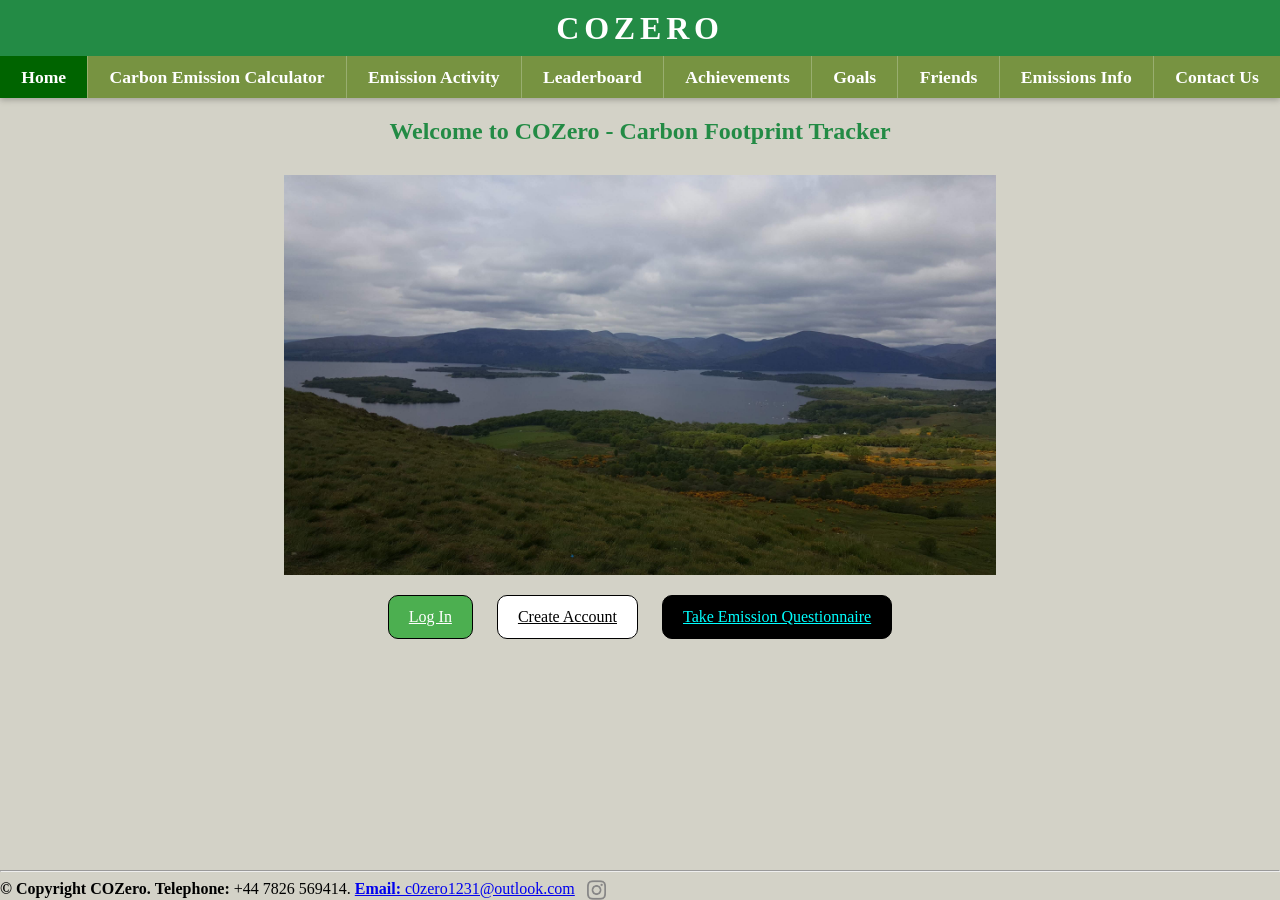
<file: index.html>
<!DOCTYPE html>
<html lang="en">
<head>
    <meta charset="UTF-8">
<<<<<<< HEAD
    <!-- Redirects immediately (0 seconds) to the specified URL -->
    <meta http-equiv="refresh" content="0; url=HTML/index.html">
    <title>Redirecting...</title>
</head>
<body>
    <p>If you are not redirected, <a href="HTML/index.html">click here</a>.</p>
=======
    <!-- Redirects immediatel to the specified URL -->
    <meta http-equiv="refresh" content="0; url=HTML/Home.html">
    <title>Redirecting...</title>
</head>
<body>
    <p>If you are not redirected, <a href="HTML/Home.html">click here</a>.</p>
>>>>>>> 61771e698f13a160017748c31b2e0b8d2c4e6c50
</body>
</html>
</file>
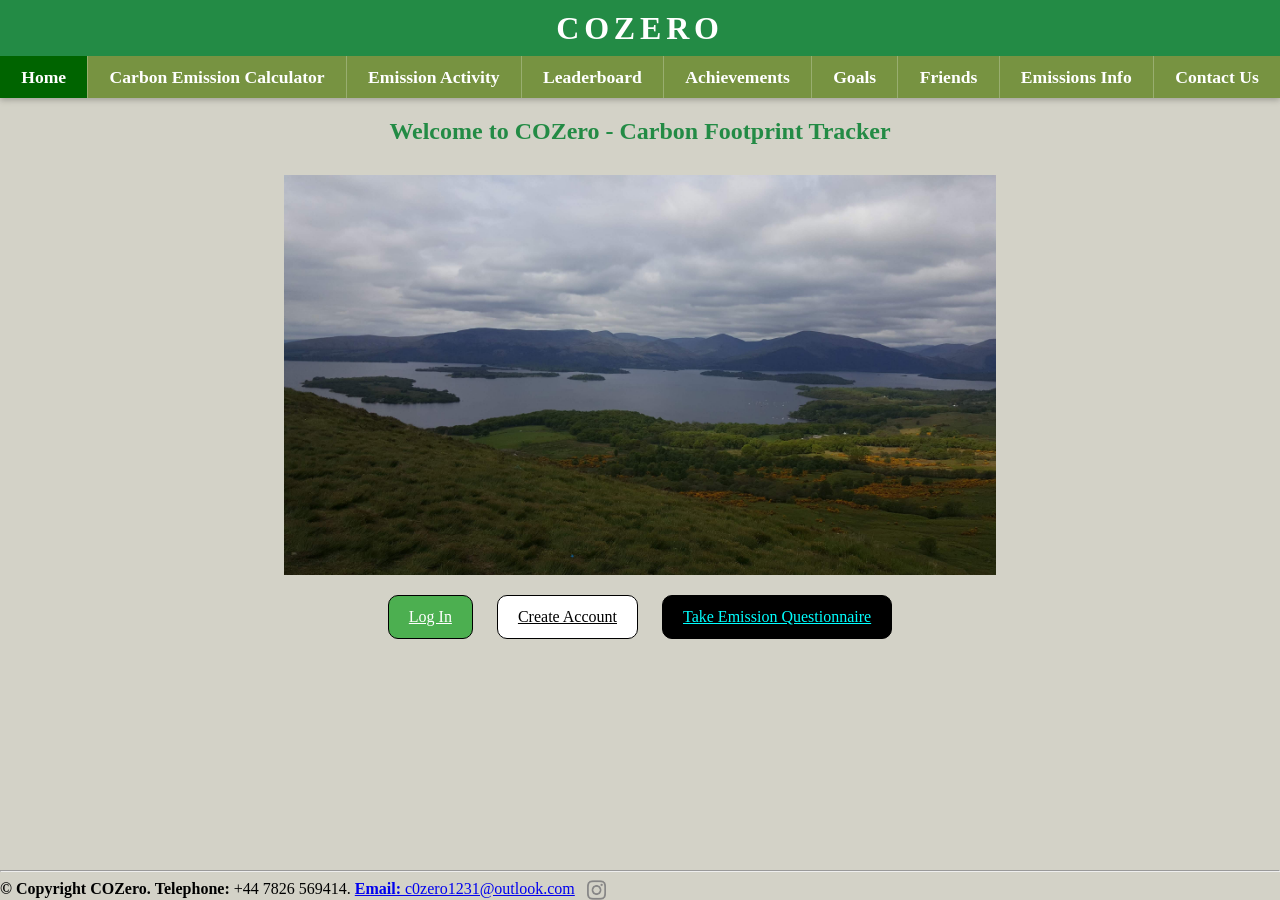
<file: HTML/index.html>
<!DOCTYPE html>
<html lang="en">
    <head>
        <meta charset="utf-8">
        <meta name="viewport" content="width=device-width, initial-scale=1">
        <title>COZero Home</title>
        <!-- Linking in stylesheets -->
        <link rel="stylesheet" href="/CSS/universalStyles.css">
        <!-- JS file which won't load after rest of page has that customises the navbar -->
        <script defer src="/JS_Files/navbar.js"></script>
    </head>
    <body>
       <!-- <header>
            !-- only displayed on phone screens  --
            !-- allows user to toggle navbar  --
            <div class="nav_collapse">
                <img src="/Images/burger-bar.png" alt="burger-bar" class="collapse_img">
            </div>
            !-- navbar which allows users to navigate pages --
            <nav class="navflex">
                <ul>
                    <li class="active"><a href="index.html">Home</a></li>
                    <li><a href="Carbon_Emission_Calculator.html">Carbon Emission Calculator</a></li>
                    <li><a href="Emission_Activity.html">Emission Activity</a></li>
                    <li><a href="Leaderboard.html">Leaderboard</a></li>
                    <li><a href="Achievements.html">Achievements</a></li>
                    <li><a href="Goals.html">Goals</a></li>
                    <li><a href="Friends.html">Friends</a></li>
                    <li><a href="Emissions_Info.html">Emissions Info</a></li>
                    <li><a href="Contact_Us.html">Contact Us</a></li>
                </ul>
            </nav>
            <section class="header_container">
                <h1> COZero </h1>
            </section>
        </header> -->

        <header>

            <div class="top_bar">
                <button class="nav_collapse" aria-label="Open menu" aria-expanded="false" aria-controls="main_nav">
                    <span></span>
                    <span></span>
                    <span></span>
                </button>
                <a href="Home.html" class="brand">COZERO</a>
            </div>
            <!--Navbar-->
            <nav class="navflex" id="main_nav">

                <ul>
                    <li class="active"><a href="Home.html">Home</a></li>
                    <li><a href="Carbon_Emission_Calculator.html">Carbon Emission Calculator</a></li>
                    <li><a href="Emission_Activity.html">Emission Activity</a></li>
                    <li><a href="Leaderboard.html">Leaderboard</a></li>
                    <li><a href="Achievements.html">Achievements</a></li>
                    <li><a href="Goals.html">Goals</a></li>
                    <li><a href="Friends.html">Friends</a></li>
                    <li><a href="Emissions_Info.html">Emissions Info</a></li>
                    <li><a href="Contact_Us.html">Contact Us</a></li>
                </ul>

            </nav>
            
            <section class="header_container">
                <h1>Welcome to COZero - Carbon Footprint Tracker</h1>
                <img src="/Images/BelLomond.jpg" alt="Lomond" class="naturepic">
            </section>
        </header>

        <main>
            <section class="info_container">
                <div id="links">
                    <a href="Login.html" class="logButton">Log In</a> 
                    <a href="Register.html" class="registerButton">Create Account</a>
                    <a href="Carbon_Emission_Calculator.html" class="emissionButton">Take Emission Questionnaire</a>
                </div>
            </section>
        </main>
        <footer>
            <hr>
            <span id="copyright">© Copyright COZero.</span> <b>Telephone:</b> +44 7826 569414.
            <a href="mailto:c0zero1231@outlook.com"><b>Email: </b>c0zero1231@outlook.com</a>
            <a href="https://www.instagram.com/c0zero1" target="_blank">
                <img src="/Images/instagram_icon.png" alt="Instagram" class="instaiconimg">
            </a>
        </footer>
    </body>
</html>
</file>
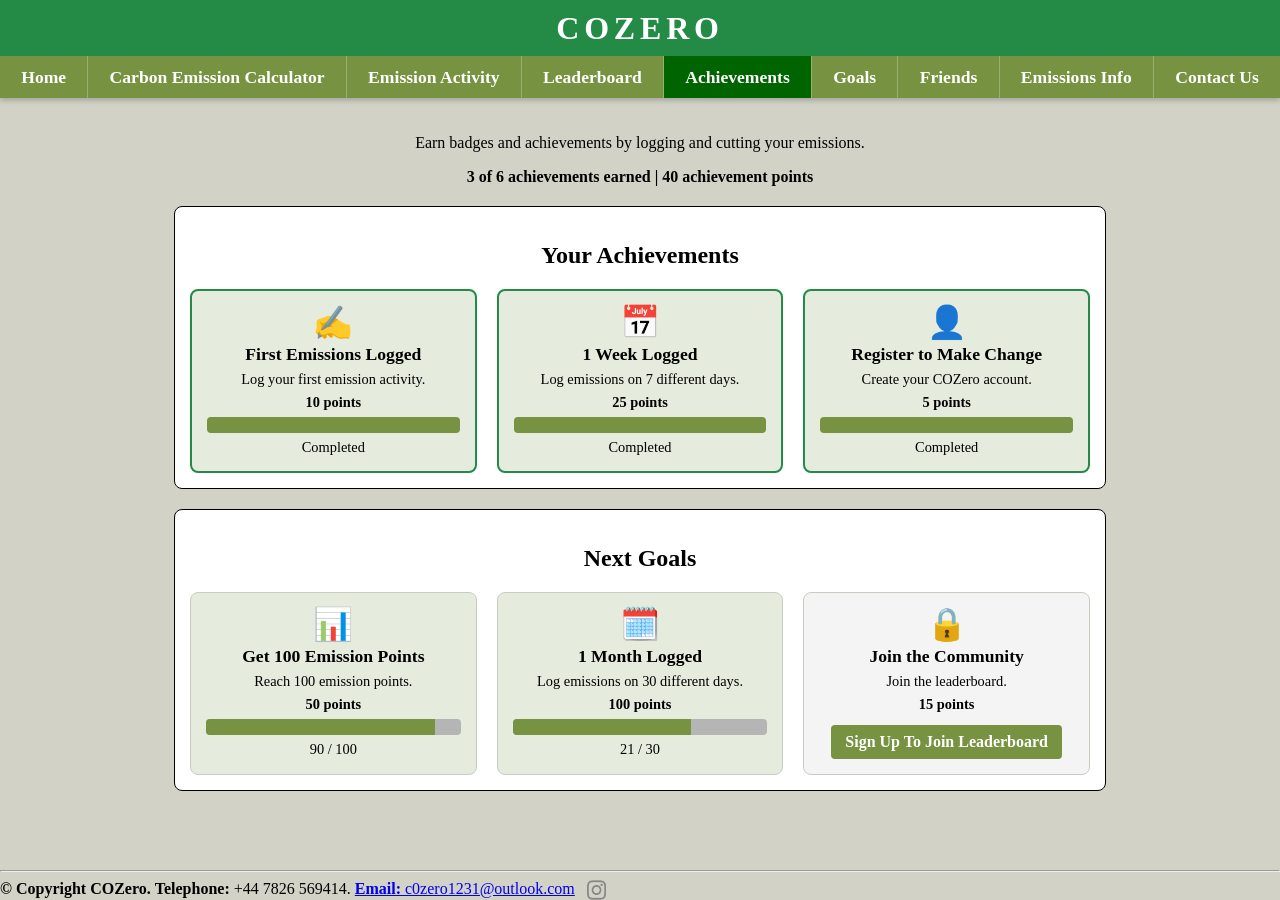
<file: HTML/Achievements.html>
<!DOCTYPE html>
<html lang="en">
    <head>
        <meta charset="utf-8">
        <meta name="viewport" content="width=device-width, initial-scale=1">
        <title>Achievements</title>
        <!-- Linking in stylesheets -->
        <link rel="stylesheet" href="/CSS/universalStyles.css">
        <link rel="stylesheet" href="/CSS/achievements.css">
        <!-- JS file which won't load after rest of page has that customises the navbar -->
        <script defer src="/JS_Files/navbar.js"></script>
        <script defer src="/JS_Files/achievements.js"></script>
    </head>
    <body>
        <header>

            <div class="top_bar">
                <button class="nav_collapse" aria-label="Open menu" aria-expanded="false" aria-controls="main_nav">
                    <span></span>
                    <span></span>
                    <span></span>
                </button>
                <a href="Home.html" class="brand">COZERO</a>
            </div>
            <!--Navbar-->
            <nav class="navflex" id="main_nav">

                <ul>
                    <li><a href="Home.html">Home</a></li>
                    <li><a href="Carbon_Emission_Calculator.html">Carbon Emission Calculator</a></li>
                    <li><a href="Emission_Activity.html">Emission Activity</a></li>
                    <li><a href="Leaderboard.html">Leaderboard</a></li>
                    <li class="active"><a href="Achievements.html">Achievements</a></li>
                    <li><a href="Goals.html">Goals</a></li>
                    <li><a href="Friends.html">Friends</a></li>
                    <li><a href="Emissions_Info.html">Emissions Info</a></li>
                    <li><a href="Contact_Us.html">Contact Us</a></li>
                </ul>

            </nav>
            
            <section class="header_container">
                <h1></h1>
            </section>

        </header>
        <main>
            <div id="achievementsInfo">
                <p>Earn badges and achievements by logging and cutting your emissions.</p>
                <p id="pointsSummary"></p>
            </div>

            <section class="achievement_section" aria-labelledby="earnedHeading">
                <h2 id="earnedHeading">Your Achievements</h2>
                <ul id="earnedList" class="achievement_grid"></ul>
            </section>

            <section class="achievement_section" aria-labelledby="nextHeading">
                <h2 id="nextHeading">Next Goals</h2>
                <ul id="nextList" class="achievement_grid"></ul>
            </section>
        </main>
        <footer>
            <hr>
            <span id="copyright">© Copyright COZero.</span> <b>Telephone:</b> +44 7826 569414.
            <a href="mailto:c0zero1231@outlook.com"><b>Email: </b>c0zero1231@outlook.com</a>
            <a href="https://www.instagram.com/c0zero1" target="_blank">
                <img src="/Images/instagram_icon.png" alt="Instagram" class="instaiconimg">
            </a>
        </footer>
    </body>
</html>
</file>
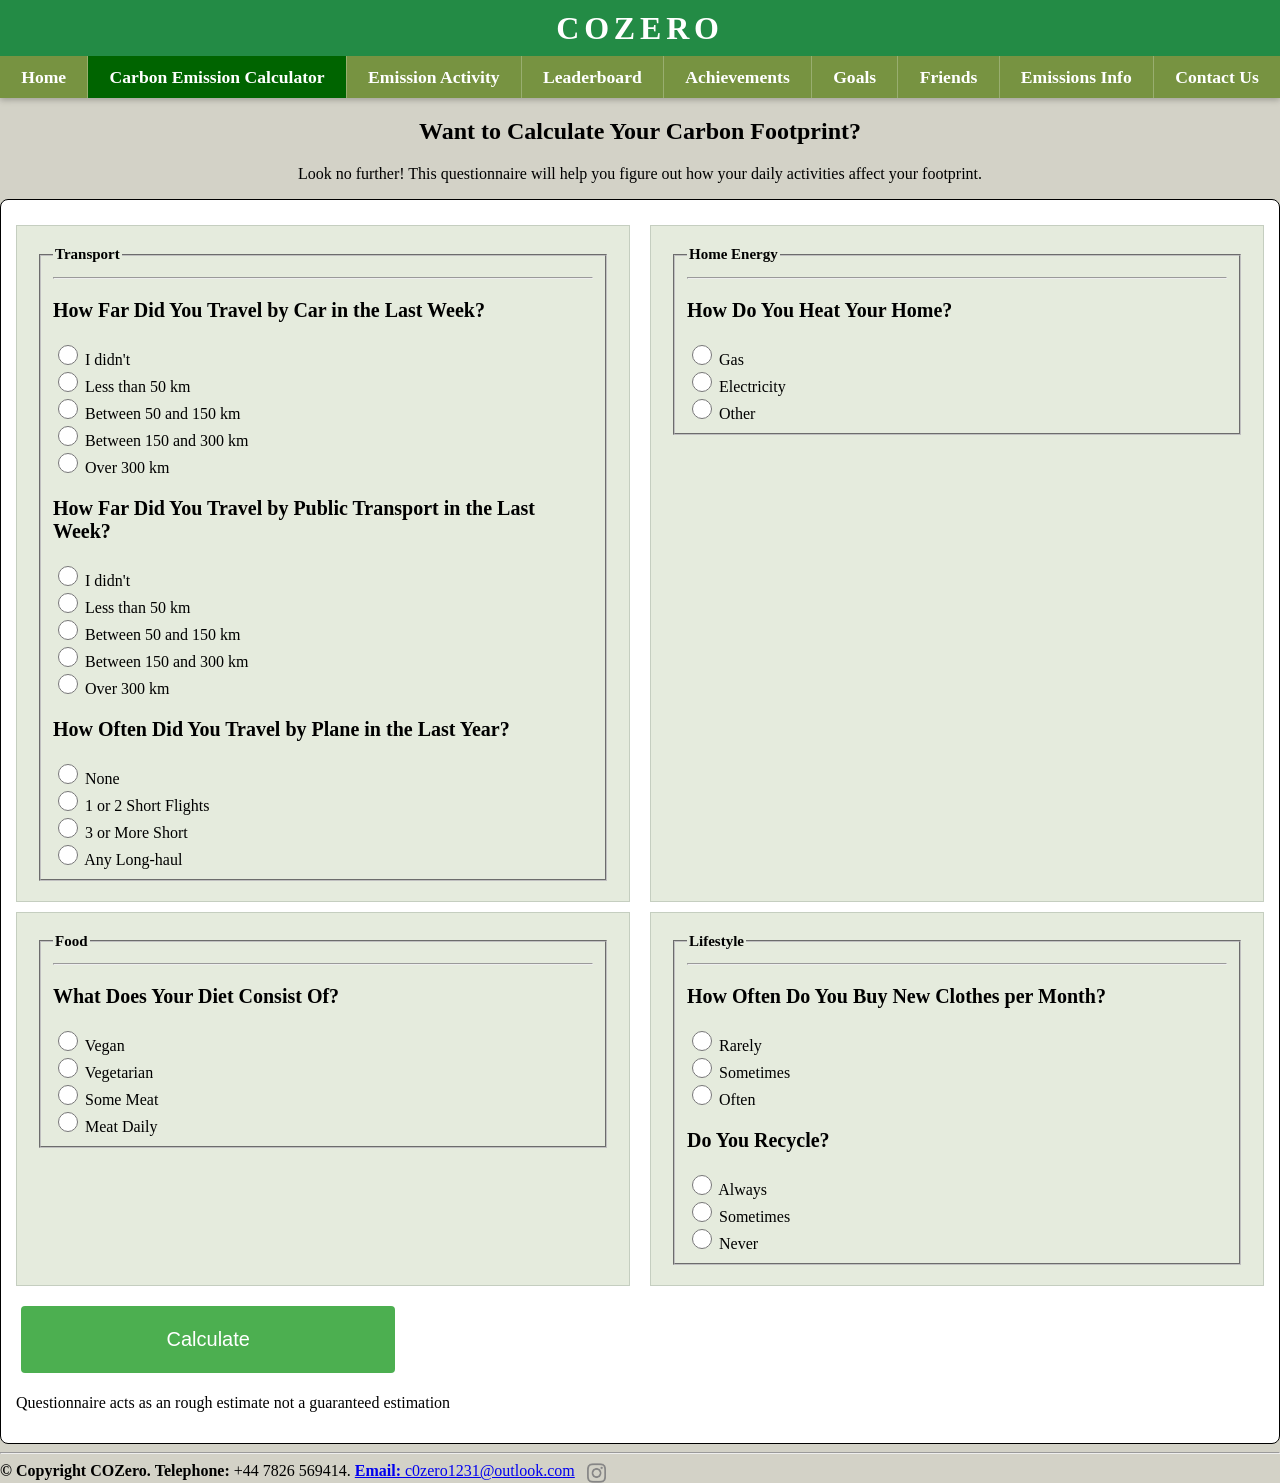
<file: HTML/Carbon_Emission_Calculator.html>
<!DOCTYPE html>
<html lang="en">
    <head>
        <meta charset="utf-8">
        <meta name="viewport" content="width=device-width, initial-scale=1">
        <title>Carbon Emission Calculator</title>
        <!-- Linking in stylesheets -->
        <link rel="stylesheet" href="/CSS/universalStyles.css">
        <link rel="stylesheet" href="/CSS/forms.css">
        <!-- JS file which won't load after rest of page has that customises the navbar -->
        <script defer src="/JS_Files/navbar.js"></script>
        <script defer src="/JS_Files/emission_calc.js"></script>
    </head>
    <body>
        <header>

            <div class="top_bar">
                <button class="nav_collapse" aria-label="Open menu" aria-expanded="false" aria-controls="main_nav">
                    <span></span>
                    <span></span>
                    <span></span>
                </button>
                <a href="Home.html" class="brand">COZERO</a>
            </div>
            <!--Navbar-->
            <nav class="navflex" id="main_nav">

                <ul>
                    <li><a href="Home.html">Home</a></li>
                    <li class="active"><a href="Carbon_Emission_Calculator.html">Carbon Emission Calculator</a></li>
                    <li><a href="Emission_Activity.html">Emission Activity</a></li>
                    <li><a href="Leaderboard.html">Leaderboard</a></li>
                    <li><a href="Achievements.html">Achievements</a></li>
                    <li><a href="Goals.html">Goals</a></li>
                    <li><a href="Friends.html">Friends</a></li>
                    <li><a href="Emissions_Info.html">Emissions Info</a></li>
                    <li><a href="Contact_Us.html">Contact Us</a></li>
                </ul>

            </nav>
        </header>
        <main>
            <div id="quizInfo">
                <h2> Want to Calculate Your Carbon Footprint? </h2>
                <p> 
                    Look no further! This questionnaire will help you figure out how your daily activities affect
                    your footprint. 
                </p>
            </div>
            <div id="questionnaireSection">
                <form id="questionnaireForm" action="#">
                    <div class="form_sections">
                        <!-- Transport - car and public transport values are based on weekly km while plane travel is yearly -->
                        <section class="transport_section">
                            <fieldset>
                                <legend>Transport</legend>
                                <hr>
                                <h3> How Far Did You Travel by Car in the Last Week? </h3>
                                <input type="radio" id="car_none" name="car_travel" value="0" required>
                                <label for="car_none">I didn't</label><br>
                                <input type="radio" id="car_low" name="car_travel" value="25">
                                <label for="car_low">Less than 50 km</label><br>
                                <input type="radio" id="car_mid" name="car_travel" value="100">
                                <label for="car_mid">Between 50 and 150 km</label><br>
                                <input type="radio" id="car_high" name="car_travel" value="225">
                                <label for="car_high">Between 150 and 300 km</label><br>
                                <input type="radio" id="car_vhigh" name="car_travel" value="400">
                                <label for="car_vhigh">Over 300 km</label>

                                <h3> How Far Did You Travel by Public Transport in the Last Week? </h3>
                                <input type="radio" id="transport_none" name="public_transport" value="0" required>
                                <label for="transport_none">I didn't</label><br>
                                <input type="radio" id="transport_low" name="public_transport" value="25">
                                <label for="transport_low">Less than 50 km</label><br>
                                <input type="radio" id="transport_mid" name="public_transport" value="100">
                                <label for="transport_mid">Between 50 and 150 km</label><br>
                                <input type="radio" id="transport_high" name="public_transport" value="225">
                                <label for="transport_high">Between 150 and 300 km</label><br>
                                <input type="radio" id="transport_vhigh" name="public_transport" value="400">
                                <label for="transport_vhigh">Over 300 km</label>

                                <h3> How Often Did You Travel by Plane in the Last Year? </h3>
                                <input type="radio" id="plane_none" name="plane_travel" value="0" required>
                                <label for="plane_none">None</label><br>
                                <input type="radio" id="plane_short_few" name="plane_travel" value="1/2">
                                <label for="plane_short_few">1 or 2 Short Flights</label><br>
                                <input type="radio" id="plane_short_many" name="plane_travel" value="3">
                                <label for="plane_short_many">3 or More Short</label><br>
                                <input type="radio" id="plane_long" name="plane_travel" value="longHaul">
                                <label for="plane_long">Any Long-haul</label>
                            </fieldset>
                        </section>
                        <!-- Energy - users choose between gas, electricity and other with the first two expanding sections where the user can select usage -->
                        <section class="home_section">
                            <fieldset>
                                <legend>Home Energy</legend>
                                <hr>
                                <h3> How Do You Heat Your Home? </h3>
                                <input type="radio" id="gas" name="heating_type" value="Gas" required>
                                <label for="gas">Gas</label><br>
                                <input type="radio" id="electricity" name="heating_type" value="Electricity">
                                <label for="electricity">Electricity</label><br>
                                <input type="radio" id="other" name="heating_type" value="Other">
                                <label for="other">Other</label><br>
                                <!-- Hidden until Gas is selected -->
                                <div id="gasHeating" style="display: none;">
                                    <h3> How much Energy do You Use per Month? (Gas Heating) </h3>
                                    <input type="radio" id="low" name="energy_usage" value="Low">
                                    <label for="low">Low (Around 500 kWh) </label><br>
                                    <input type="radio" id="medium" name="energy_usage" value="Medium">
                                    <label for="medium">Medium (Around 860 kWh)</label><br>
                                    <input type="radio" id="high" name="energy_usage" value="High">
                                    <label for="high">High (Around 1250 kWh) </label><br>
                                </div>
                                <!-- Hidden until Electricity is selected -->
                                <div id="electricHeating" style="display: none;">
                                    <h3> How much Energy do You Use per Month? (Electric Heating) </h3>
                                    <input type="radio" id="low" name="energy_usage" value="Low">
                                    <label for="low">Low (Around 133 kWh) </label><br>
                                    <input type="radio" id="medium" name="energy_usage" value="Medium">
                                    <label for="medium">Medium (Around 216 kWh)</label><br>
                                    <input type="radio" id="high" name="energy_usage" value="High">
                                    <label for="high">High (Around 326 kWh) </label><br>
                                </div>
                            </fieldset>
                        </section>
                    </div>
                    <div class="form_sections">
                        <!-- Food - Users chose their primary diet -->
                        <section class="food_section">
                            <fieldset>
                                <legend>Food</legend>
                                <hr>
                                <h3> What Does Your Diet Consist Of? </h3>
                                <input type="radio" id="vegan" name="diet" value="Vegan" required>
                                <label for="vegan">Vegan</label><br>
                                <input type="radio" id="vegetarian" name="diet" value="Veg">
                                <label for="vegetarian">Vegetarian</label><br>
                                <input type="radio" id="somemeat" name="diet" value="SomeMeat">
                                <label for="somemeat">Some Meat</label><br>
                                <input type="radio" id="meat" name="diet" value="Meat">
                                <label for="meat">Meat Daily</label>
                            </fieldset>
                        </section>
                        <!-- Lifestyle - Users choose how often they buy clothes and if they recycle or not -->
                        <section class="lifestyle_section">
                            <fieldset>
                                <legend>Lifestyle</legend>
                                <hr>
                                <h3> How Often Do You Buy New Clothes per Month? </h3>
                                <input type="radio" id="rarely" name="clothes" value="Rarely" required>
                                <label for="rarely">Rarely</label><br>
                                <input type="radio" id="sometimes" name="clothes" value="Sometimes">
                                <label for="sometimes">Sometimes</label><br>
                                <input type="radio" id="often" name="clothes" value="Often">
                                <label for="often">Often</label><br>
                                <h3> Do You Recycle? </h3>
                                <input type="radio" id="always" name="recycle" value="Always" required>
                                <label for="always">Always</label><br>
                                <input type="radio" id="sometimes" name="recycle" value="Sometimes">
                                <label for="sometimes">Sometimes</label><br>
                                <input type="radio" id="never" name="recycle" value="Never">
                                <label for="never">Never</label><br>
                            </fieldset>
                        </section>
                    </div>
                    <input type="submit" value="Calculate">
                    <!-- Tells user questionnaire is not a guaranteed estimation -->
                    <p id="estimationMessage"> Questionnaire acts as an rough estimate not a guaranteed estimation </p>
                </form>
            </div>
            <!-- Where result is displayed once its calculated -->
            <div id="calcResult">
            </div>
        </main>
        <footer>
            <hr>
            <span id="copyright">© Copyright COZero.</span> <b>Telephone:</b> +44 7826 569414.
            <a href="mailto:c0zero1231@outlook.com"><b>Email: </b>c0zero1231@outlook.com</a>
            <a href="https://www.instagram.com/c0zero1" target="_blank">
                <img src="/Images/instagram_icon.png" alt="Instagram" class="instaiconimg">
            </a>
        </footer>
    </body>
  </html>
</file>
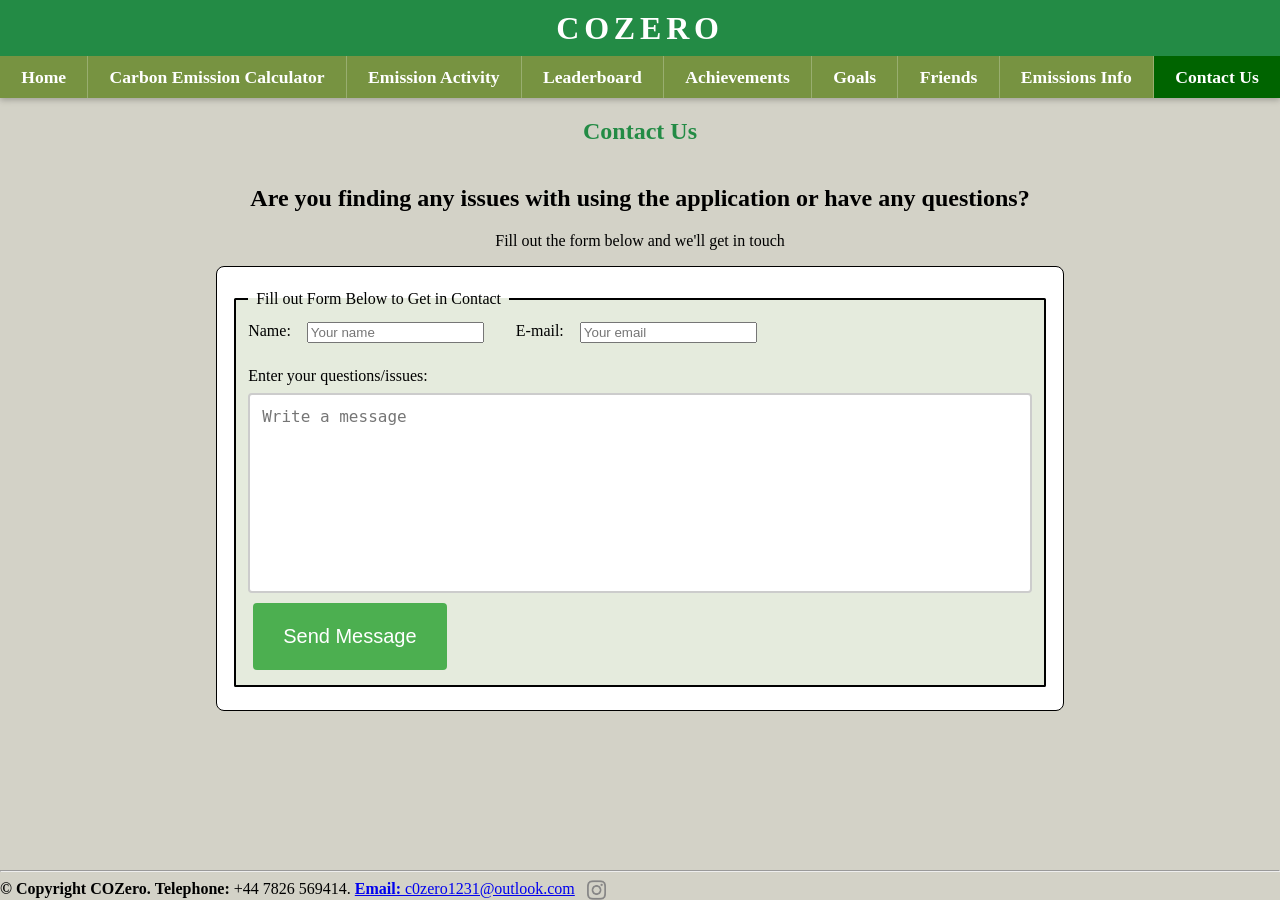
<file: HTML/Contact_Us.html>
<!DOCTYPE html>
<html lang="en">
    <head>
        <meta charset="utf-8">
        <meta name="viewport" content="width=device-width, initial-scale=1">
        <title>Contact Us</title>
        <!-- Linking in stylesheets -->
        <link rel="stylesheet" href="/CSS/universalStyles.css">
        <link rel="stylesheet" href="/CSS/forms.css">
        <!-- JS file which won't load after rest of page has that customises the navbar -->
        <script defer src="/JS_Files/navbar.js"></script>
        <script defer src="/JS_Files/contact_form.js"></script>
    </head>
    <body>
        <header>

            <div class="top_bar">
                <button class="nav_collapse" aria-label="Open menu" aria-expanded="false" aria-controls="main_nav">
                    <span></span>
                    <span></span>
                    <span></span>
                </button>
                <a href="Home.html" class="brand">COZERO</a>
            </div>
            <!--Navbar-->
            <nav class="navflex" id="main_nav">

                <ul>
                    <li><a href="Home.html">Home</a></li>
                    <li><a href="Carbon_Emission_Calculator.html">Carbon Emission Calculator</a></li>
                    <li><a href="Emission_Activity.html">Emission Activity</a></li>
                    <li><a href="Leaderboard.html">Leaderboard</a></li>
                    <li><a href="Achievements.html">Achievements</a></li>
                    <li><a href="Goals.html">Goals</a></li>
                    <li><a href="Friends.html">Friends</a></li>
                    <li><a href="Emissions_Info.html">Emissions Info</a></li>
                    <li class="active"><a href="Contact_Us.html">Contact Us</a></li>
                </ul>

            </nav>
            
            <section class="header_container">
                <h1>Contact Us</h1>
            </section>

        </header>
        <main>
            <!-- Seperating the information part of the page into a seperate div -->
            <div id="contactInfo">
                <h2> Are you finding any issues with using the application or have any questions? </h2>
                <p> Fill out the form below and we'll get in touch </p>
            </div>
            <!-- Seperating the form part of the page into a seperate div -->
            <div id="contactFormSection">
                <form id="contactForm" action="https://formspree.io/f/mnpjeyzb" method="POST">
                    <!-- fieldsets and legends allow screenreaders to tell the user what the infornation relates to-->
                    <fieldset>
                        <legend>Fill out Form Below to Get in Contact</legend>
                        <!-- putting inputs in a seperate div -->
                        <div class="contact_inputs">
                            <label for="name">Name:</label>
                            <input type="text" id="name" name="name" placeholder="Your name" required>
                            <br>

                            <label for="email">E-mail:</label>
                            <input type="email" id="email" name="email" placeholder="Your email" required>
                            <br>

                            <div class="message_group">
                                <label for="message">Enter your questions/issues:</label>
                                <textarea id="message" name="message" placeholder="Write a message" style="height:200px" required></textarea>
                            </div>
                        </div>
                        <input type="submit" value="Send Message">
                    </fieldset>
                </form>

                <!-- Message only appears upon successful submission of form -->
                <div id="successMessage" class="success_message" style="display: none">
                    <h3>
                        Thank you for your message, a member of the team will get back to you soon.
                    </h3>
                </div>
                <!-- Message only appears when message can't be sent -->
                <div id="errorMessage" class="error_message" style="display: none">
                    <h3>
                        Sorry, you're message could not be sent. Try again later.
                    </h3>
                </div>
            </div>
        </main>
        <footer>
            <hr>
            <span id="copyright">© Copyright COZero.</span> <b>Telephone:</b> +44 7826 569414.
            <a href="mailto:c0zero1231@outlook.com"><b>Email: </b>c0zero1231@outlook.com</a>
            <a href="https://www.instagram.com/c0zero1" target="_blank">
                <img src="/Images/instagram_icon.png" alt="Instagram" class="instaiconimg">
            </a>
        </footer>
    </body>
</html>
</file>
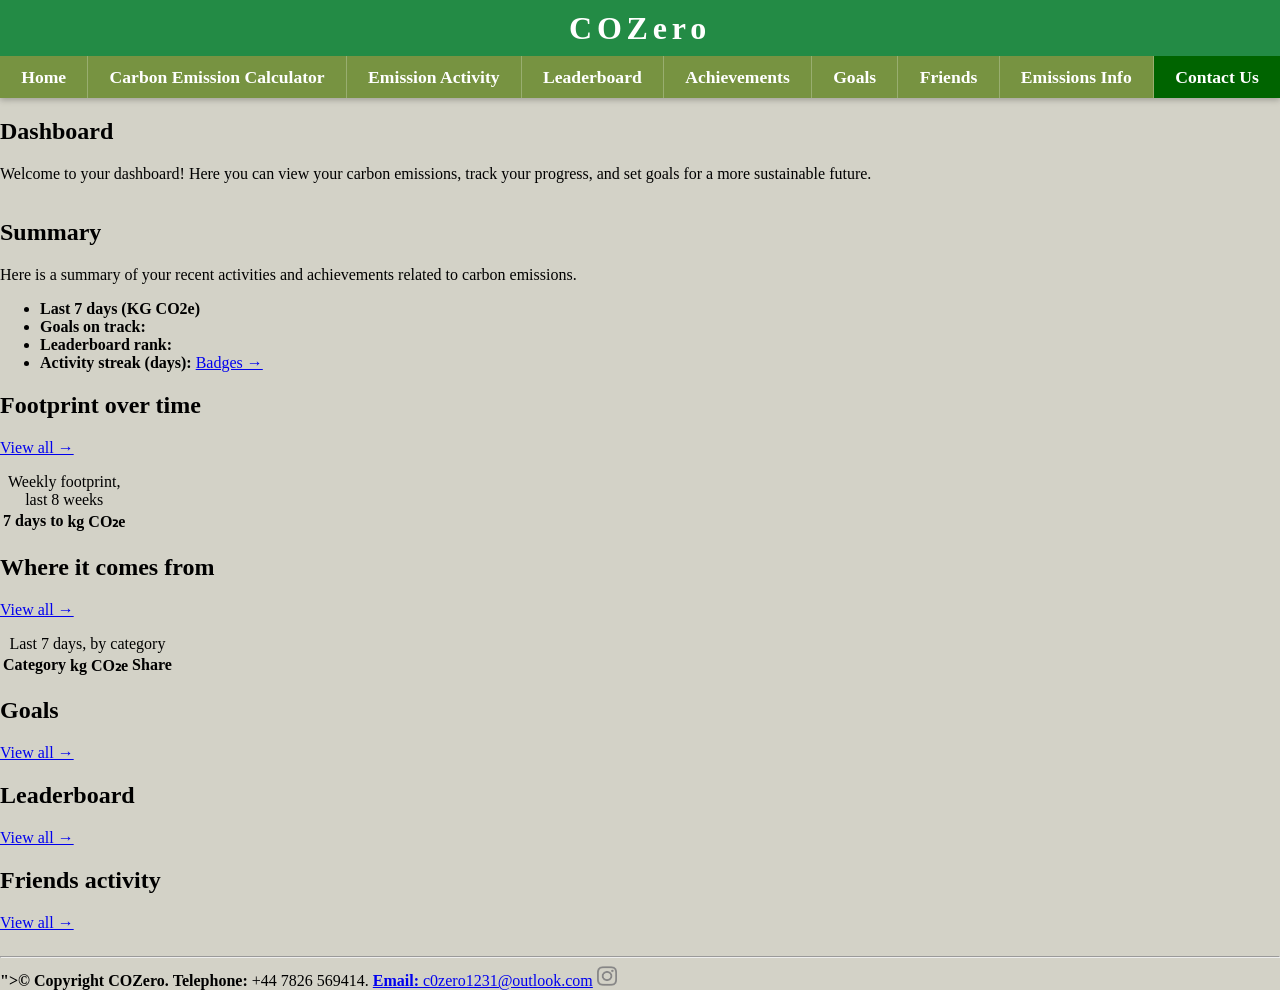
<file: HTML/Dashboard.html>
<!DOCTYPE html>
<html lang="en">
    <head>
        <meta charset="UTF-8">
        <meta name="viewport" content="width=device-width, initial-scale=1.0">
        <title>Dashboard</title>

        <!-- Linking CSS -->
        <link rel="stylesheet" href="/CSS/universalStyles.css">
        <!-- Linking JS navbar -->
        <script defer src="/JS_Files/navbar.js"></script>
    </head>

    <body>
        <header>
            <div class="top_bar">
                <button class="nav_collapse" aria-label="Open menu" aria-expanded="false" aria-controls="nav_menu">
                    <span></span>
                    <span></span>
                    <span></span>   
                </button>
                <a href="Home.html" class="brand">COZero</a>  
            </div>

            <!-- Navbar-->
            <nav class="navflex" id="main_nav">
                <ul>
                    <li><a href="Home.html">Home</a></li>
                    <li><a href="Carbon_Emission_Calculator.html">Carbon Emission Calculator</a></li>
                    <li><a href="Emission_Activity.html">Emission Activity</a></li>
                    <li><a href="Leaderboard.html">Leaderboard</a></li>
                    <li><a href="Achievements.html">Achievements</a></li>
                    <li><a href="Goals.html">Goals</a></li>
                    <li><a href="Friends.html">Friends</a></li>
                    <li><a href="Emissions_Info.html">Emissions Info</a></li>
                    <li class="active"><a href="Contact_Us.html">Contact Us</a></li>
                </ul>
            </nav>
            <section class="dashboard_container">
                <h1>Dashboard</h1>
                <p>Welcome to your dashboard! Here you can view your carbon emissions, track your progress, and set goals for a more sustainable future.</p>
            </section>
        </header>
        <main>
            <!-- Summary-->
            <section class="summary">
                <h2 id="summary-title">Summary</h2>
                <p>Here is a summary of your recent activities and achievements related to carbon emissions.</p>
                <!-- Add summary content here -->
                <ul>
                    <li><strong>Last 7 days (KG CO2e) </strong> <span id="change-7d" ></span></li>
                    <li><strong>Goals on track:</strong> <span id="goals-on-track"></span></li>
                    <li><strong>Leaderboard rank:</strong> <span id="leaderboard-rank"></span></li>
                    <li><strong>Activity streak (days):</strong> <span id="streak-days"></span> <a href="Achievements.html">Badges →</a></li>
                </ul>
            </section>

            <section aria-labelledby="trend-title">
                <h2 id="trend-title">Footprint over time</h2>
                <p><a href="Emission_Activity.html">View all →</a></p>
                <table>
                    <caption>Weekly footprint, last 8 weeks</caption>
                    <thead>
                        <tr><th scope="col">7 days to</th><th scope="col">kg CO₂e</th></tr>
                    </thead>
                    <tbody id="trend-rows"></tbody>
                </table>
            </section>

            <section aria-labelledby="categories-title">
                <h2 id="categories-title">Where it comes from</h2>
                <p><a href="Emission_Activity.html">View all →</a></p>
                <table>
                    <caption>Last 7 days, by category</caption>
                    <thead>
                        <tr><th scope="col">Category</th><th scope="col">kg CO₂e</th><th scope="col">Share</th></tr>
                    </thead>
                    <tbody id="category-rows"></tbody>
                </table>
            </section>

            <section aria-labelledby="goals-title">
                <h2 id="goals-title">Goals</h2>
                <p><a href="Goals.html">View all →</a></p>
                <ul id="goals-list"></ul>
            </section>

            <section aria-labelledby="leaderboard-title">
                <h2 id="leaderboard-title">Leaderboard</h2>
                <p><a href="Leaderboard.html">View all →</a></p>
                <ol id="leaderboard-list"></ol>
            </section>

            <section aria-labelledby="friends-title">
                    <h2 id="friends-title">Friends activity</h2>
                    <p><a href="Friends.html">View all →</a></p>
                    <ul id="friends-list"></ul>
            </section>    

        </main>
        <footer>
            <hr>
            <span id="copyright">">© Copyright COZero.</span> <b>Telephone:</b> +44 7826 569414.
            <a href="mailto:c0zero1231@outlook.com"><b>Email: </b>c0zero1231@outlook.com</a>
            <a href="https://www.instagram.com/c0zero1" target="_blank">
                <img src="/Images/instagram_icon.png" 
                     alt="Instagram" 
                     class"instaiconimg"
                     style="width: 20px; height: 20px;"> 
        </a>
        </footer>


    </body>
</html>
</file>
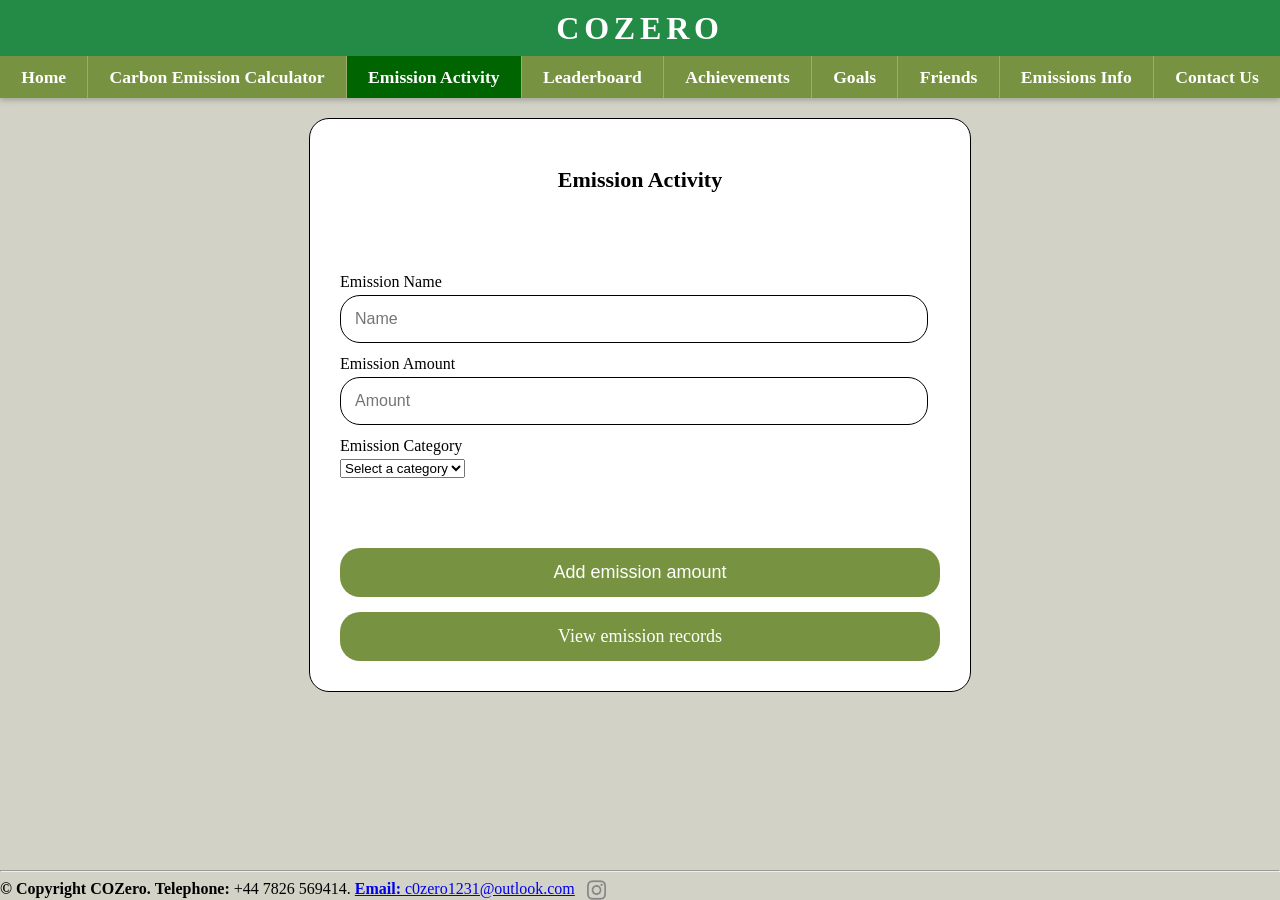
<file: HTML/Emission_Activity.html>
<!DOCTYPE html>
<html lang="en">
    <head>
        <meta charset="utf-8">
        <meta name="viewport" content="width=device-width, initial-scale=1">
        <title>Emission Activity</title>
        <!-- Linking in stylesheets -->
        <link rel="stylesheet" href="/CSS/universalStyles.css">
        <link rel="stylesheet" href="/CSS/forms.css">
        <!-- JS file which won't load after rest of page has that customises the navbar -->
        <script defer src="/JS_Files/navbar.js"></script>
        <script defer src="/JS_Files/emission_activity.js"></script>
    </head>
    <body>
        <header>

            <div class="top_bar">
                <button class="nav_collapse" aria-label="Open menu" aria-expanded="false" aria-controls="main_nav">
                    <span></span>
                    <span></span>
                    <span></span>
                </button>
                <a href="Home.html" class="brand">COZERO</a>
            </div>
            <!--Navbar-->
            <nav class="navflex" id="main_nav">

                <ul>
                    <li><a href="Home.html">Home</a></li>
                    <li><a href="Carbon_Emission_Calculator.html">Carbon Emission Calculator</a></li>
                    <li class="active"><a href="Emission_Activity.html">Emission Activity</a></li>
                    <li><a href="Leaderboard.html">Leaderboard</a></li>
                    <li><a href="Achievements.html">Achievements</a></li>
                    <li><a href="Goals.html">Goals</a></li>
                    <li><a href="Friends.html">Friends</a></li>
                    <li><a href="Emissions_Info.html">Emissions Info</a></li>
                    <li><a href="Contact_Us.html">Contact Us</a></li>
                </ul>

            </nav>
            
            <section class="header_container">
                <h1></h1>
            </section>

        </header>
        <main>
          <section>
            <!-- this is the container for the activity form -->
            <div class="activityContainer">
                <h2>Emission Activity</h2>
                <form>
                    <div class="activityForm">
                        <label for="emissionName">Emission Name</label>
                        <input type="text" id="emissionName" placeholder="Name" required>               
                        <label for="emissionAmount">Emission Amount</label>
                        <input type="number" id="emissionAmount" placeholder="Amount" required>

                    <!-- emission category dropdown -->
                        <label for="emissionCategory">Emission Category</label>
                        <select id="emissionCategory" required>
                            <option value="" disabled selected>Select a category</option>
                            <option value="transport">Transport</option>
                            <option value="home_energy">Home Energy</option>
                            <option value="food">Food</option>
                            <option value="shopping">Shopping</option>
                            <option value="waste">Waste</option>
                            <option value="other">Other</option>
                        </select>
                    </div>
                    <button type="button" class="activityButton" onclick="addEmissionActivity(event)">Add emission amount</button>
                    <a href="Emission_Menu.html" class="activityButton activityRecordsButton">View emission records</a>
                    <p id="activityMessage" class="activityMessage">Added emission</p>

                </form>
            </div>     
    </section>
        </main>
        <footer>
            <hr>
            <span id="copyright">© Copyright COZero.</span> <b>Telephone:</b> +44 7826 569414.
            <a href="mailto:c0zero1231@outlook.com"><b>Email: </b>c0zero1231@outlook.com</a>
            <a href="https://www.instagram.com/c0zero1" target="_blank">
                <img src="/Images/instagram_icon.png" alt="Instagram" class="instaiconimg">
            </a>
        </footer>
    </body>
</html>
</file>
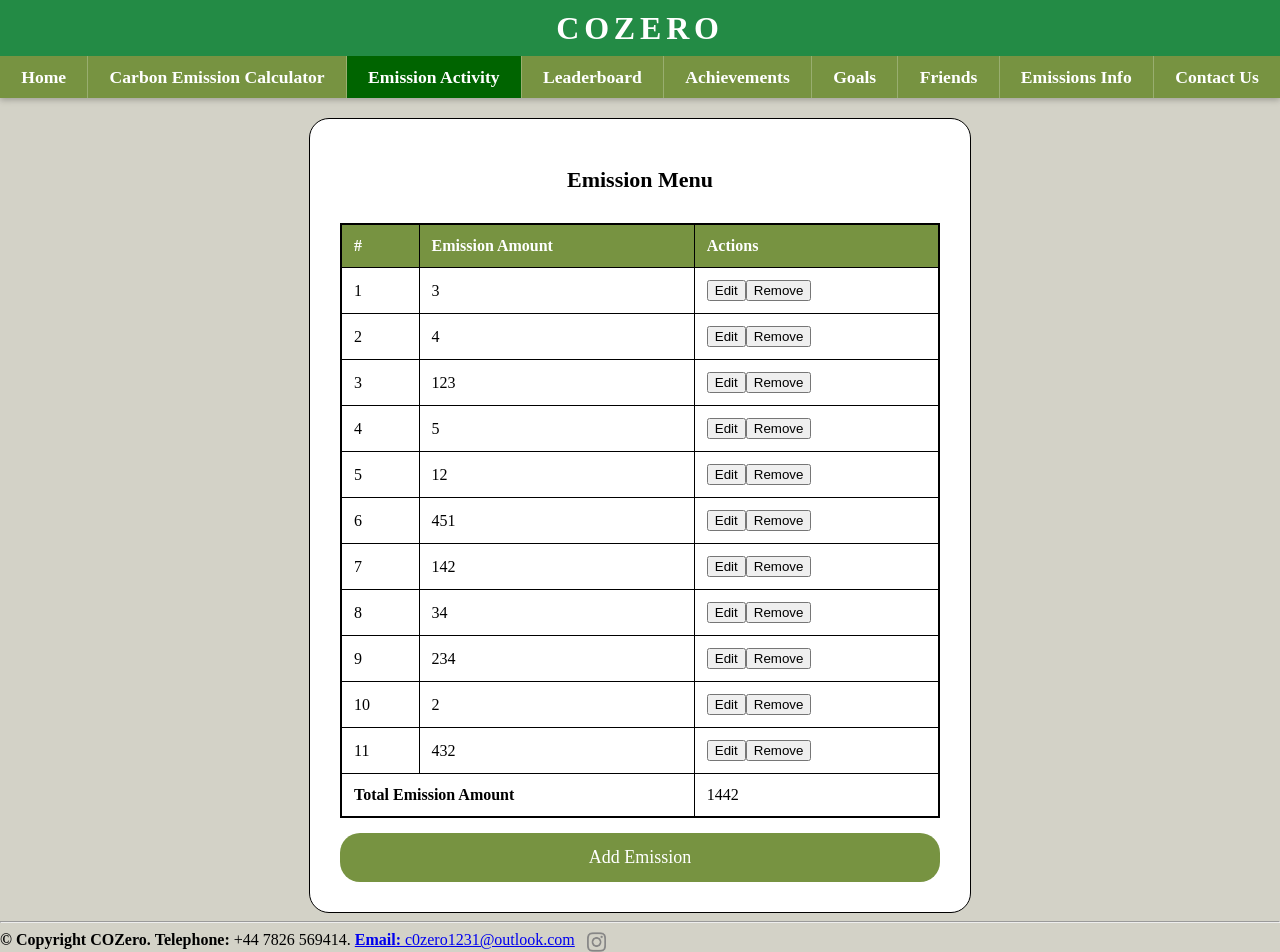
<file: HTML/Emission_Menu.html>
<!DOCTYPE html>
<html lang="en">
    <head>
        <meta charset="utf-8">
        <meta name="viewport" content="width=device-width, initial-scale=1">
        <title>Emission Menu</title>
        <!-- Linking in stylesheets -->
        <link rel="stylesheet" href="/CSS/universalStyles.css">
        <link rel="stylesheet" href="/CSS/forms.css">
        <!-- JS file which won't load after rest of page has that customises the navbar -->
        <script defer src="/JS_Files/navbar.js"></script>
        <script defer src="/JS_Files/emission_menu.js"></script>
    </head>
    <body>
        <header>

            <div class="top_bar">
                <button class="nav_collapse" aria-label="Open menu" aria-expanded="false" aria-controls="main_nav">
                    <span></span>
                    <span></span>
                    <span></span>
                </button>
                <a href="Home.html" class="brand">COZERO</a>
            </div>
            <!--Navbar-->
            <nav class="navflex" id="main_nav">

                <ul>
                    <li><a href="Home.html">Home</a></li>
                    <li><a href="Carbon_Emission_Calculator.html">Carbon Emission Calculator</a></li>
                    <li class="active"><a href="Emission_Activity.html">Emission Activity</a></li>
                    <li><a href="Leaderboard.html">Leaderboard</a></li>
                    <li><a href="Achievements.html">Achievements</a></li>
                    <li><a href="Goals.html">Goals</a></li>
                    <li><a href="Friends.html">Friends</a></li>
                    <li><a href="Emissions_Info.html">Emissions Info</a></li>
                    <li><a href="Contact_Us.html">Contact Us</a></li>
                </ul>

            </nav>
            
            <section class="header_container">
                <h1></h1>
            </section>

        </header>
        <main>
          <section>
            <!-- this is the container for the menu form -->
            <div class="activityContainer">
                <h2>Emission Menu</h2>
                <table class="emissionTable">
                    <thead>
                        <tr>
                            <th>#</th>
                            <th>Emission Amount</th>
                            <th>Actions</th>
                        </tr>
                    </thead>
                    <tbody id="emissionTableBody"></tbody>
                    <tfoot>
                        <tr>
                            <td colspan="2"><b>Total Emission Amount</b></td>
                            <td id="emissionTotal">0</td>
                        </tr>
                    </tfoot>
                </table>
                <a href="Emission_Activity.html" class="activityButton activityRecordsButton">Add Emission</a>
            </div>     
    </section>
        </main>
        <footer>
            <hr>
            <span id="copyright">© Copyright COZero.</span> <b>Telephone:</b> +44 7826 569414.
            <a href="mailto:c0zero1231@outlook.com"><b>Email: </b>c0zero1231@outlook.com</a>
            <a href="https://www.instagram.com/c0zero1" target="_blank">
                <img src="/Images/instagram_icon.png" alt="Instagram" class="instaiconimg">
            </a>
        </footer>
    </body>
</html>
</file>
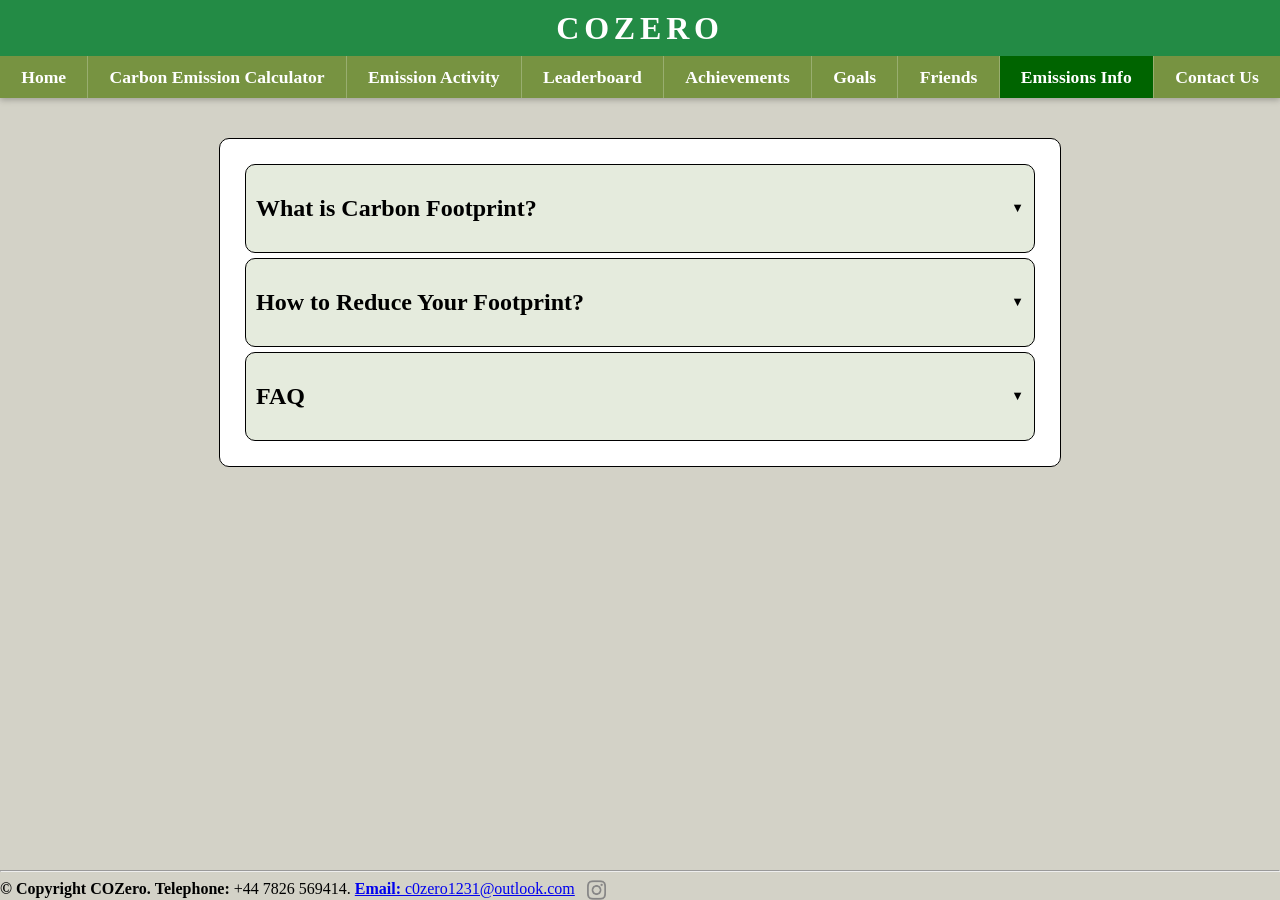
<file: HTML/Emissions_Info.html>
<!DOCTYPE html>
<html lang="en">
    <head>
        <meta charset="utf-8">
        <meta name="viewport" content="width=device-width, initial-scale=1">
        <title>Emissions Info</title>
        <!-- Linking in stylesheets -->
        <link rel="stylesheet" href="/CSS/universalStyles.css">
        <!-- JS file which won't load after rest of page has that customises the navbar -->
        <script defer src="/JS_Files/navbar.js"></script>
        <script defer src="/JS_Files/info.js"></script>
    </head>
    <body>
       <header>

            <div class="top_bar">
                <button class="nav_collapse" aria-label="Open menu" aria-expanded="false" aria-controls="main_nav">
                    <span></span>
                    <span></span>
                    <span></span>
                </button>
                <a href="Home.html" class="brand">COZERO</a>
            </div>
            <!--Navbar-->
            <nav class="navflex" id="main_nav">

                <ul>
                    <li><a href="Home.html">Home</a></li>
                    <li><a href="Carbon_Emission_Calculator.html">Carbon Emission Calculator</a></li>
                    <li><a href="Emission_Activity.html">Emission Activity</a></li>
                    <li><a href="Leaderboard.html">Leaderboard</a></li>
                    <li><a href="Achievements.html">Achievements</a></li>
                    <li><a href="Goals.html">Goals</a></li>
                    <li><a href="Friends.html">Friends</a></li>
                    <li class="active"><a href="Emissions_Info.html">Emissions Info</a></li>
                    <li><a href="Contact_Us.html">Contact Us</a></li>
                </ul>

            </nav>
        </header>
        <main>
            <section class="emission_info_container">
                <!-- General information on what carbon footprint is -->
                <div class="footprint_info">
                    <div class="footprint_info_header">
                        <h2> What is Carbon Footprint? </h2>
                    </div>
                    <div class="footprint_info_content">
                        <img src="/Images/footprint.jpg" alt="Sapling Sprouting" class="sapling_pic">
                        <p> 
                            Carbon footprint is the amount of greenhouse gases (mainly CO2) which are generated by human related
                            activities such as: 
                        </p>
                            <ul>
                                <li>Driving</li>
                                <li>Flying</li>
                                <li>Heating</li>
                                <li>Diet</li>
                                <li>General Industrial Actions</li>
                            </ul>
                        <p>
                            Individual people aren't the only ones with a carbon footprint as Organizations, Businesses and full countries can
                            have a carbon footprint.
                        </p>
                        <p>
                            <strong>Why Does Tracking Your Carbon Footprint Matter?</strong><br>
                            Greenhouse gases act like a blanket around the Earth, trapping heat in the atmosphere and driving global climate change. 
                            Because modern systems rely heavily on fossil fuels, almost every choice we make—from the food we purchase to how we power our 
                            homes—has a hidden environmental cost. By measuring your footprint, you can identify the high-impact areas of your 
                            daily routine where simple changes can create the biggest reductions.
                        </p>
                        <!-- When clicked the link takes the user to the questionnaire -->
                        <a href="Carbon_Emission_Calculator.html">Take this quiz to get an estimate of your own carbon footprint!</a>
                    </div>
                </div>
                <!-- Tips on how the user can help reduce their emissions in certain sectors -->
                <div class="solutions_info">
                    <div class="solutions_info_header">
                        <h2> How to Reduce Your Footprint? </h2>
                    </div>
                    <div class="solutions_info_content">
                        <h3>Transport:</h3>
                        <ul>
                            <li>Use Public Transport</li>
                            <li>Walk or Cycle when Possible</li>
                            <li>Switch to EV vehicles</li>
                            <li>Reduce your number of long-haul flights</li>
                        </ul>

                        <h3>Energy:</h3>
                        <ul>
                            <li>Improve the insulation in your home</li>
                            <li>Use LED lighting</li>
                            <li>Switch to efficient heating options</li>
                            <li>Install solar panels on your roof</li>
                        </ul>

                        <h3>Food:</h3>
                        <ul>
                            <li>Reduce food waste by planning meals, storing food properly and compost</li>
                            <li>Buy local food to minimize food miles</li>
                            <li>Switch from beef diets to chicken or more plant based diets</li>
                        </ul>

                        <h3>Lifestyle:</h3>
                        <ul>
                            <li>Buy second hand clothes</li>
                            <li>Fix damaged clothes where possible</li>
                            <li>Get the most out of your clothes</li>
                        </ul>
                    </div>
                </div>
                <!-- Guide which answers some of the users questions -->
                <div class="faq">
                    <div class="faq_header">
                        <h2> FAQ </h2>
                    </div>
                    <div class="faq_content">
                        <h3>What is COZero?</h3>
                        <p>
                            Answer: COZero is a carbon footprint tracker web application that lets you track your emissions, set goals, earn achievements and
                            compete with friends.
                        </p>
                        <h3>Question: What metrics are used to find my estimated carbon footprint?</h3>
                        <p>
                            Answer: Our questionnaire uses four areas of our everyday life: Travel (how far you travel),
                             Home Energy (your heating type and monthly usage), Food (diet) and Lifestyle (How often you buy new clothes and recycle).
                        </p>
                        <h3>Question: How do I earn points to climb the leaderboard?</h3>
                        <p>
                            Answer: By earning achievements, achievements have assigned emission points that you can get by
                            getting the achievements.
                        </p>
                        <h3>Question: Can I see my friends position on the leaderboard?</h3>
                        <p>
                            Answer: Yes you can, the main leaderboard only shows you and the top tens points and position but there is a friend leaderboard that
                             lets you see how you rank compare to friends.
                        </p>
                    </div>
                </div>
            </section>
        </main>
        <footer>
            <hr>
            <span id="copyright">© Copyright COZero.</span> <b>Telephone:</b> +44 7826 569414.
            <a href="mailto:c0zero1231@outlook.com"><b>Email: </b>c0zero1231@outlook.com</a>
            <a href="https://www.instagram.com/c0zero1" target="_blank">
                <img src="/Images/instagram_icon.png" alt="Instagram" class="instaiconimg">
            </a>
        </footer>
    </body>
</html>
</file>
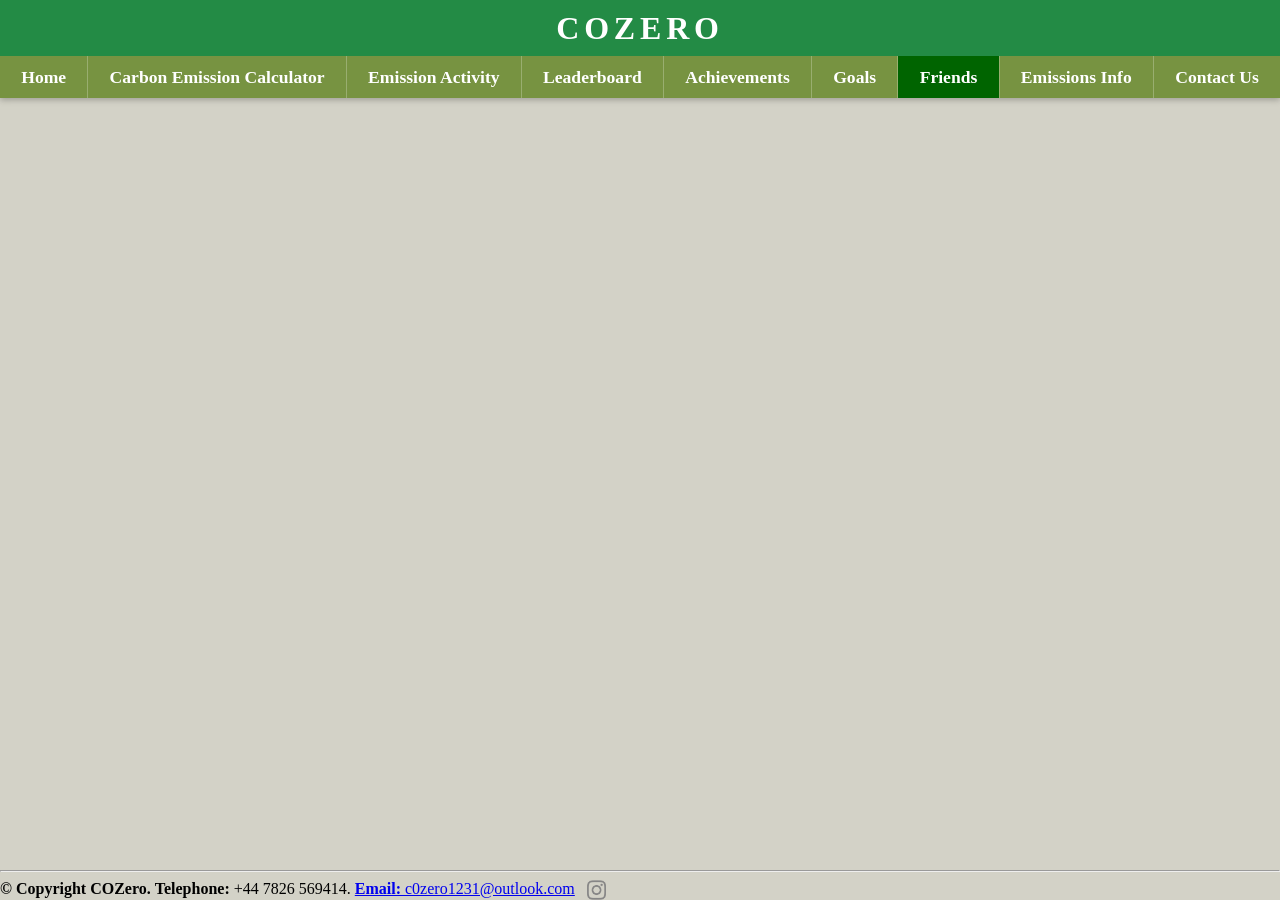
<file: HTML/Friends.html>
<!DOCTYPE html>
<html lang="en">
    <head>
        <meta charset="utf-8">
        <meta name="viewport" content="width=device-width, initial-scale=1">
        <title>Friends</title>
        <!-- Linking in stylesheets -->
        <link rel="stylesheet" href="/CSS/universalStyles.css">
        <!-- JS file which won't load after rest of page has that customises the navbar -->
        <script defer src="/JS_Files/navbar.js"></script>
    </head>
    <body>
        <header>

            <div class="top_bar">
                <button class="nav_collapse" aria-label="Open menu" aria-expanded="false" aria-controls="main_nav">
                    <span></span>
                    <span></span>
                    <span></span>
                </button>
                <a href="Home.html" class="brand">COZERO</a>
            </div>
            <!--Navbar-->
            <nav class="navflex" id="main_nav">

                <ul>
                    <li><a href="Home.html">Home</a></li>
                    <li><a href="Carbon_Emission_Calculator.html">Carbon Emission Calculator</a></li>
                    <li><a href="Emission_Activity.html">Emission Activity</a></li>
                    <li><a href="Leaderboard.html">Leaderboard</a></li>
                    <li><a href="Achievements.html">Achievements</a></li>
                    <li><a href="Goals.html">Goals</a></li>
                    <li class="active"><a href="Friends.html">Friends</a></li>
                    <li><a href="Emissions_Info.html">Emissions Info</a></li>
                    <li><a href="Contact_Us.html">Contact Us</a></li>
                </ul>

            </nav>
            
            <section class="header_container">
                <h1></h1>
            </section>

        </header>
        <main>
          
        </main>
        <footer>
            <hr>
            <span id="copyright">© Copyright COZero.</span> <b>Telephone:</b> +44 7826 569414.
            <a href="mailto:c0zero1231@outlook.com"><b>Email: </b>c0zero1231@outlook.com</a>
            <a href="https://www.instagram.com/c0zero1" target="_blank">
                <img src="/Images/instagram_icon.png" alt="Instagram" class="instaiconimg">
            </a>
        </footer>
    </body>
</html>
</file>
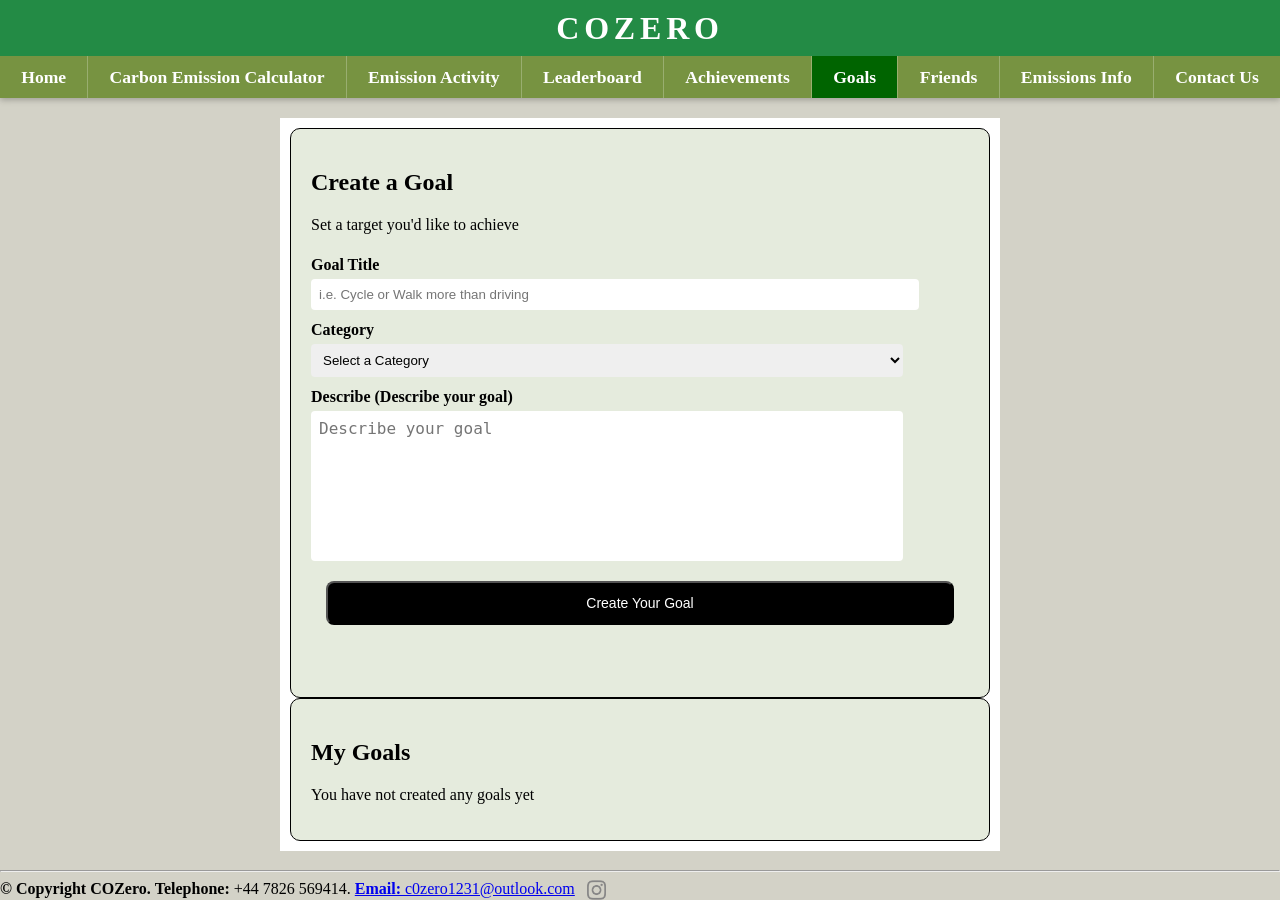
<file: HTML/Goals.html>
<!DOCTYPE html>
<html lang="en">
    <head>
        <meta charset="utf-8">
        <meta name="viewport" content="width=device-width, initial-scale=1">
        <title>Goals</title>
        <!-- Linking in stylesheets -->
        <link rel="stylesheet" href="/CSS/universalStyles.css">
        <link rel="stylesheet" href="/CSS/forms.css">
        <!-- JS file which won't load after rest of page has that customises the navbar -->
        <script defer src="/JS_Files/navbar.js"></script>
        <script defer src="/JS_Files/goals.js"></script>
    </head>
    <body>
        <header>

            <div class="top_bar">
                <button class="nav_collapse" aria-label="Open menu" aria-expanded="false" aria-controls="main_nav">
                    <span></span>
                    <span></span>
                    <span></span>
                </button>
                <a href="Home.html" class="brand">COZERO</a>
            </div>
            <!--Navbar-->
            <nav class="navflex" id="main_nav">

                <ul>
                    <li><a href="Home.html">Home</a></li>
                    <li><a href="Carbon_Emission_Calculator.html">Carbon Emission Calculator</a></li>
                    <li><a href="Emission_Activity.html">Emission Activity</a></li>
                    <li><a href="Leaderboard.html">Leaderboard</a></li>
                    <li><a href="Achievements.html">Achievements</a></li>
                    <li class="active"><a href="Goals.html">Goals</a></li>
                    <li><a href="Friends.html">Friends</a></li>
                    <li><a href="Emissions_Info.html">Emissions Info</a></li>
                    <li><a href="Contact_Us.html">Contact Us</a></li>
                </ul>

            </nav>
            
            <section class="header_container">
                <h1></h1>
            </section>

        </header>
        <main>
            <div class="goals-container">
            <section class="create-goal">
                <h2>Create a Goal</h2>
                <p>Set a target you'd like to achieve</p>

                <form id="goal-form">
                    <label for="goal-title">Goal Title</label>

                    <input type="text" id="goal-title" name="goal-title" placeholder="i.e. Cycle or Walk more than driving" maxlength="60" required>
                
                    <label for="goal-category">Category</label>
                    <select id="goal-category" required>
                        <option value="">Select a Category</option>
                        <option value="Home">Home</option>
                        <option value="Travel">Travel</option>
                        <option value="Food">Food</option>
                        <option value="Lifestyle">Lifestyle</option>
                    </select>

                    <label for="goal-description">Describe (Describe your goal)</label>
                    <textarea id="goal-description" placeholder="Describe your goal" maxlength="200" rows="3"></textarea>

                    <button type="submit">Create Your Goal</button>
                    <p id="form-result" role="status"></p>
                </form>
            </section>

            <section class="personal-goals">
                <h2>My Goals</h2>

                <div id="goals-list">
                    <p class="empty-message">
                        You have not created any goals yet
                    </p>
                </div>
            </section>
            </div>
        </main>
        <footer>
            <hr>
            <span id="copyright">© Copyright COZero.</span> <b>Telephone:</b> +44 7826 569414.
            <a href="mailto:c0zero1231@outlook.com"><b>Email: </b>c0zero1231@outlook.com</a>
            <a href="https://www.instagram.com/c0zero1" target="_blank">
                <img src="/Images/instagram_icon.png" alt="Instagram" class="instaiconimg">
            </a>
        </footer>
    </body>
</html>
</file>
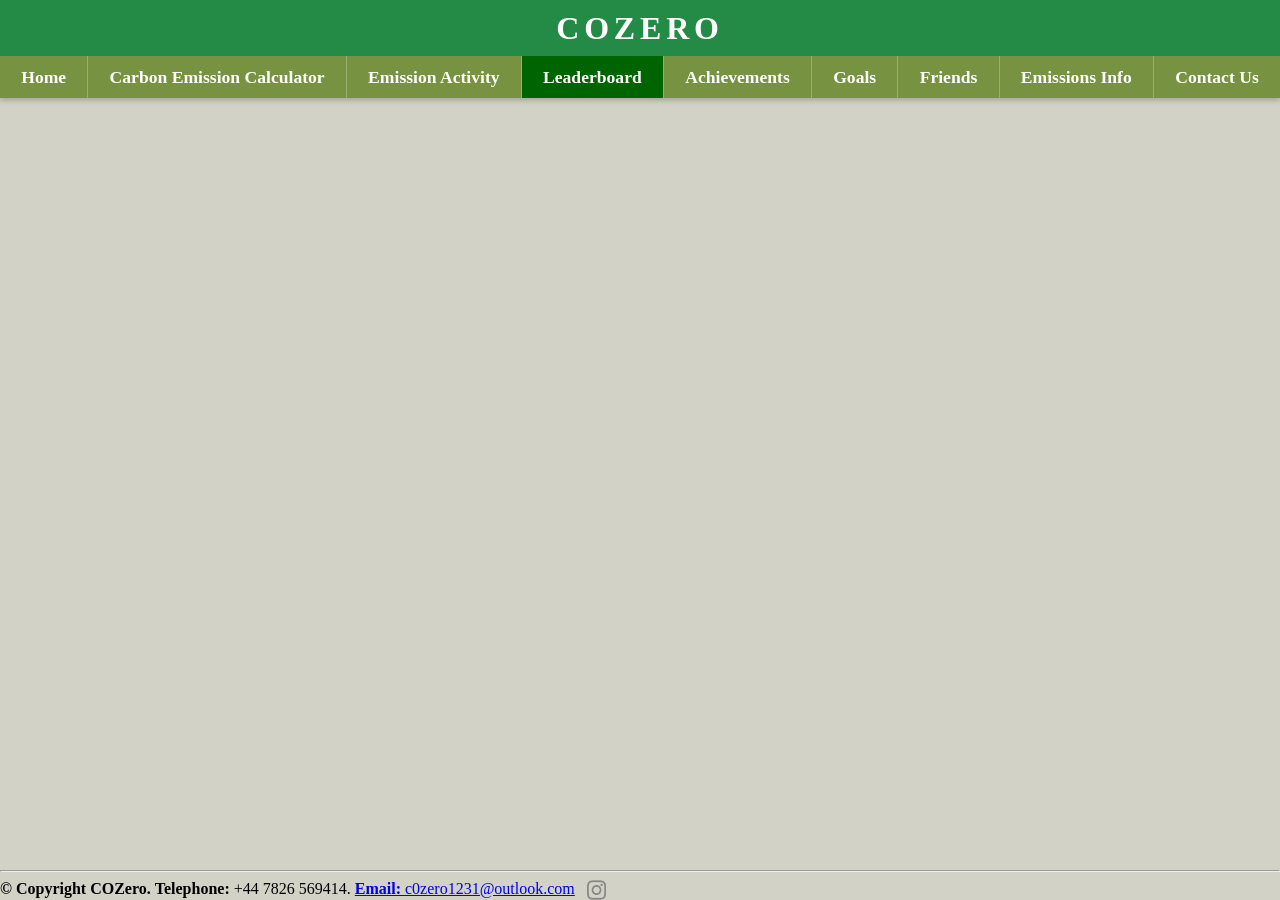
<file: HTML/Leaderboard.html>
<!DOCTYPE html>
<html lang="en">
    <head>
        <meta charset="utf-8">
        <meta name="viewport" content="width=device-width, initial-scale=1">
        <title>Leaderboard</title>
        <!-- Linking in stylesheets -->
        <link rel="stylesheet" href="/CSS/universalStyles.css">
        <!-- JS file which won't load after rest of page has that customises the navbar -->
        <script defer src="/JS_Files/navbar.js"></script>
    </head>
    <body>
       <header>

            <div class="top_bar">
                <button class="nav_collapse" aria-label="Open menu" aria-expanded="false" aria-controls="main_nav">
                    <span></span>
                    <span></span>
                    <span></span>
                </button>
                <a href="Home.html" class="brand">COZERO</a>
            </div>
            <!--Navbar-->
            <nav class="navflex" id="main_nav">

                <ul>
                    <li><a href="Home.html">Home</a></li>
                    <li><a href="Carbon_Emission_Calculator.html">Carbon Emission Calculator</a></li>
                    <li><a href="Emission_Activity.html">Emission Activity</a></li>
                    <li class="active"><a href="Leaderboard.html">Leaderboard</a></li>
                    <li><a href="Achievements.html">Achievements</a></li>
                    <li><a href="Goals.html">Goals</a></li>
                    <li><a href="Friends.html">Friends</a></li>
                    <li><a href="Emissions_Info.html">Emissions Info</a></li>
                    <li><a href="Contact_Us.html">Contact Us</a></li>
                </ul>

            </nav>
            
            <section class="header_container">
                <h1></h1>
            </section>

        </header>
        <main>
          
        </main>
        <footer>
            <hr>
            <span id="copyright">© Copyright COZero.</span> <b>Telephone:</b> +44 7826 569414.
            <a href="mailto:c0zero1231@outlook.com"><b>Email: </b>c0zero1231@outlook.com</a>
            <a href="https://www.instagram.com/c0zero1" target="_blank">
                <img src="/Images/instagram_icon.png" alt="Instagram" class="instaiconimg">
            </a>
        </footer>
    </body>
</html>
</file>
<file: CSS/universalStyles.css>
body {
    background-color: #D3D2C7;
    font-family: 'Times New Roman', Times, serif;
    height: auto;
    display: flex;
    flex-direction: column;
    margin: 0; 
    /* setting height to 100% of height of browser window */
    min-height: 100vh;
}

main {
    /* tells main to grow into leftover space*/
    flex: 1;
}

h2 {
    font-size: 1.5em
}

h3 {
    font-size: 1.25em;
}

li {
    font-size: 1.125;
}

#links {
    text-align: center;
}

#links a {
    border: 1px solid black;
    border-radius: 10px;
    display: inline-block;
    margin: 10px;
    padding: 12px 20px;
}

.logButton {
    background-color: #4CAF50;
    color: white;
}

.registerButton {
    background-color: white;
    color: black;
}

.emissionButton {
    background-color: black;
    color: aqua;
}

/* Emission Info Page Styling */
.emission_info_container {
    border-radius: 10px;
    border: 1px solid black;
    background-color: white;
    max-width: 800px;
    margin: 40px auto;
    padding: 20px;
}

.footprint_info,
.solutions_info,
.faq {
    border: 1px, solid, black;
    border-radius: 10px;
    margin: 5px;
    padding: 10px;
    background-color: #E5EBDD;
}

.footprint_info_header,
.solutions_info_header,
.faq_header {
    cursor: pointer;
    display: flex;
    justify-content: space-between;
    align-items: center;
}

/* Adding a indicator to show clicking heading expands content */
.footprint_info_header::after,
.solutions_info_header::after,
.faq_header::after {
    content: " ▼";
    font-size: 0.8em;
    float: right;
}

.footprint_info_header::after,
.solutions_info_header::after,
.faq_header::after {
    cursor: pointer;
    display: flex;
    justify-content: space-between;
    align-items: center;
}


.footprint_info_content,
.solutions_info_content,
.faq_content {
    display: none
}

.footprint_info_content.show,
.solutions_info_content.show,
.faq_content.show {
    display: flex;
    flex-direction: column;
    align-items: flex-start;
    text-align: left;
    padding: 15px 30px;
}

.footprint_info_content p,
.solutions_info_content p,
.faq_content p {
    font-size: 18px;
}

.footprint_info_content ul,
.solutions_info_content ul,
.faq_content ul {
    margin-left: 20px;
    padding-left: 10px;
}

/* Image styling */
.instaiconimg {
    height: 20px;
    width: auto;
    vertical-align: middle;
    margin-left: 8px;
}

.naturepic {
    height: 400px;
    width: auto;
    vertical-align: middle;
    margin: 10px;
}

.sapling_pic {
    width: 100%;
    max-width: 500px;
    height: auto;
    margin: 15px auto;

}

/* Across Pages CSS */
.header_container {
    text-align: center;
    color: #238B45;
}

#copyright {
    font-weight: bolder;
}

/* Navigation CSS */

/* green title bar */
.top_bar {
    position: relative;
    background-color: #238B45;
    text-align: center;
    padding: 0.6em 1em;
}

.brand {
    color: white;
    text-decoration: none;
    font-size: 2em;
    font-weight: bold;
    letter-spacing: 0.15em;
}

/* navbar */
.navflex ul {
    display: flex;
    flex-wrap: nowrap;   /* never drop onto a second row */
    overflow: hidden;    /* lets the JS detect when links don't fit */
    margin: 0;
    padding: 0;
    list-style: none;
    font-weight: bold;
    background-color: #779341;
    box-shadow: 0 2px 6px rgba(0, 0, 0, 0.25);
}


.navflex li {
    flex: 1 1 auto;
    text-align: center;
    border-right: 1px solid rgba(255, 255, 255, 0.25);
}

.navflex li:last-child {
    border-right: none;
}

/* whole tab is clickable, not just the text */
.navflex a {
    display: block;
    color: white;
    text-decoration: none;
    font-size: 1.1em;
    padding: 0.6em 1em;
    white-space: nowrap;
    transition: background-color 0.2s;
}

.navflex li.active a,
.navflex a:hover,
.navflex a:focus-visible {
    background-color: darkgreen;
}

/* hamburger button (hidden on bigger screens) */
.nav_collapse {
    display: none;
    position: absolute;
    left: 1em;
    top: 50%;
    transform: translateY(-50%);
    width: 30px;
    height: 22px;
    padding: 0;
    background: none;
    border: none;
    cursor: pointer;
    flex-direction: column;
    justify-content: space-between;
}

.nav_collapse span {
    display: block;
    height: 3px;
    background-color: white;
    border-radius: 2px;
    transition: transform 0.3s, opacity 0.3s;
}

/* turns the three lines into an X when the menu is open */
.nav_collapse[aria-expanded="true"] span:nth-child(1) {
    transform: translateY(9.5px) rotate(45deg);
}

.nav_collapse[aria-expanded="true"] span:nth-child(2) {
    opacity: 0;
}

.nav_collapse[aria-expanded="true"] span:nth-child(3) {
    transform: translateY(-9.5px) rotate(-45deg);
}

/* Collapsed navbar: added by navbar.js when the links don't fit on one line */
.nav_collapsed .brand {
    font-size: 1.6em;
}

.nav_collapsed .nav_collapse {
    display: flex;
}

/* closed: menu is squashed to zero height and hidden */
.nav_collapsed .navflex {
    display: grid;
    grid-template-rows: 0fr;
    visibility: hidden;
    transition: grid-template-rows 0.3s ease, visibility 0s 0.3s;
}

/* open: menu grows to its full height */
.nav_collapsed .navflex.show {
    grid-template-rows: 1fr;
    visibility: visible;
    transition: grid-template-rows 0.3s ease, visibility 0s;
}

/* lets the list shrink to nothing inside the grid */
.nav_collapsed .navflex ul {
    min-height: 0;
}

.nav_collapsed .navflex ul {
    flex-direction: column;
}

.nav_collapsed .navflex li {
    text-align: left;
    border-right: none;
    border-top: 1px solid rgba(255, 255, 255, 0.25);
}

/* average IPad screen size */
@media screen and (min-width: 768px) and (max-width:820px){

    .header_container{
        text-align: center;
    }
    
}

@media screen and (max-width: 426px) {
    .naturepic {
        height: 200px;
    }

    .emission_info_container {
        padding: 10px;
    }
}

@media (prefers-reduced-motion: reduce) {
    .nav_collapsed .navflex,
    .nav_collapse span {
        transition: none;
    }
}
</file>
<file: CSS/achievements.css>
/* Achievements page - kept separate from forms.css/universalStyles.css to avoid merge conflicts */

#achievementsInfo {
    text-align: center;
}

#pointsSummary {
    font-weight: bold;
}

.achievement_section {
    max-width: 900px;
    margin: 20px auto;
    padding: 15px;
    background-color: #FFFFFF;
    border: 1px solid black;
    border-radius: 8px;
}

.achievement_section h2 {
    text-align: center;
}

/* responsive grid: 3 across on desktop, fewer as the screen narrows */
.achievement_grid {
    display: grid;
    grid-template-columns: repeat(auto-fit, minmax(200px, 1fr));
    gap: 20px;
    margin: 0;
    padding: 0;
    list-style: none;
}

.achievement_card {
    display: flex;
    flex-direction: column;
    align-items: center;
    text-align: center;
    gap: 6px;
    padding: 15px;
    background-color: #E5EBDD;
    border: 1px solid #C5CEC0;
    border-radius: 8px;
    box-sizing: border-box;
}

.achievement_icon {
    font-size: 2em;
    line-height: 1;
}

.achievement_card h3 {
    margin: 0;
    font-size: 1.1em;
}

.achievement_description,
.achievement_points,
.progress_label {
    margin: 0;
    font-size: 0.9em;
}

.achievement_points {
    font-weight: bold;
}

/* progress bars (native <progress> so screen readers announce them) */
.achievement_card progress {
    width: 100%;
    height: 16px;
    appearance: none;
    -webkit-appearance: none;
    border: none;
    border-radius: 4px;
    background-color: #B5B5B5;
    overflow: hidden;
}

.achievement_card progress::-webkit-progress-bar {
    background-color: #B5B5B5;
}

.achievement_card progress::-webkit-progress-value {
    background-color: #779341;
}

.achievement_card progress::-moz-progress-bar {
    background-color: #779341;
}

/* earned cards get a stronger border so they read as "done" without relying on colour alone */
.achievement_card.earned {
    border: 2px solid #238B45;
}

/* locked cards are dimmer, with a call-to-action button */
.achievement_card.locked {
    background-color: #F4F4F4;
}

.achievement_button {
    display: inline-block;
    margin-top: 6px;
    padding: 8px 14px;
    background-color: #779341;
    color: white;
    font-weight: bold;
    text-decoration: none;
    border-radius: 4px;
}

.achievement_button:hover,
.achievement_button:focus-visible {
    background-color: darkgreen;
}

.empty_message {
    grid-column: 1 / -1;
    text-align: center;
    margin: 0;
}

@media screen and (max-width: 480px) {
    .achievement_section {
        margin: 10px;
    }
}
</file>
<file: CSS/forms.css>
/* Giving each section of the calc form consistent formatting */
.transport_section,
.home_section,
.food_section,
.lifestyle_section {
    background-color: #E5EBDD;
    border: 1px solid #C5CEC0;
    padding: 20px;
    height: 100%;
    /* Make sure padding doesn't break the width*/
    box-sizing: border-box;
}

/* Giving the forms consistant formatting */
#contactForm,
#questionnaireForm {
    background-color: #FFFFFF;
    border: 1px solid black;
    padding: 15px;
    border-radius: 8px;
}

/* Aligning the text in info parts of pages so it appears centered */
#quizInfo,
#contactInfo {
    text-align: center;
}

#questionnaireSection legend {
    font-size: 15px;
    font-weight: bold;
}

/* Modifying the size of the radio buttons to make them easier to select*/
#questionnaireForm input[type=radio] {
    height: 20px;
    width: 20px;
}

#questionnaireForm input[type=submit] {
    width: 30%;
}

.result_container {
    text-align: center;
    border: 1px solid black;
    border-radius: 8px;
    margin-top: 15px;
    background-color: #FFFFFF;
}

.result_heading {
    font-size: 30px;
    text-decoration: underline;
}

.total {
    font-size: 25px;
}

#contactFormSection legend {
    border-radius: 1em;
    padding: 0.5em;
    margin-top: 1em;
}

#contactFormSection {
    display: flex;
    flex-direction: column;
    justify-content: center;
    align-items: center;
}

#contactFormSection legend {
    border-radius: 1em;
    padding: 0.5em;
    margin-top: 1em;
}

#contactFormSection fieldset {
    background-color: #E5EBDD;
    border: 0.125em solid black;
    border-radius: 0.1em;
    margin-bottom: 0.5em;
}

/* styling the success and error messages on contact page */
.success_message,
.error_message {
    border: 1px solid black;
    width: 48%;
    text-align: center;
    background-color: #E5EBDD;
    border-radius: 8px;
    margin: 5px;
}

/* Displays 2 sections side by side */
.form_sections {
    display: grid;
    grid-template-columns: 1fr 1fr;
    /* Side-by-side elements have identical height */
    align-items: stretch;
    gap: 20px;
    margin: 10px 0;
}

.contact_inputs {
    display: flex;
    flex-wrap: wrap;
    /* adds a margin between each child element of form_row class */
    gap: 1em ;
}

/* Forces the message block to span the full width and stack vertically */
.message_group {
    width: 100%;
    display: flex;
    flex-direction: column;
    gap: 0.5em;
    margin-top: 0.5em;
}


/* Styling submit buttons for forms */
input[type=submit] {
  background-color: #4CAF50;
  color: white;
  padding: 22px 30px;
  border: none;
  border-radius: 4px;
  margin: 5px;
  margin-top: 10px;
  font-size: 20px;
}

/* changing button colour when user floats over button */
input[type=submit]:hover {
  background-color: #45a049;
}

/* modifying the textboxes */
textarea {
  width: 100%;
  height: 150px;
  padding: 12px;
  box-sizing: border-box;
  border: 2px solid #ccc;
  border-radius: 4px;
  font-size: 16px;
  resize: none;
}

/* Goals Container */
.goals-container {
    max-width: 700px;
    margin: 0 auto;
    padding: 10px;
    background-color: #FFFFFF;
    
}

/*Form and Goal Creation*/

.create-goal, 
.personal-goals {
    padding: 20px;
    background-color: #E5EBDD;
    border: 1px solid;
    border-radius: 10px;
}

#goal-form {
    display: flex;
    flex-direction: column;
    gap: 5px;
}

#goal-form label {
    display: block;
    margin-top: 6px;
    font-weight: bold;
}

#goal-title,
#goal-category,
#goal-description {
    display: block;
    width: 90%;
    padding: 8px;
    border: 1px;
    border-radius: 4px;
}

#goal-form button {
    display: block;
    margin: 15px;
    padding: 12px 28px;
    background-color: black;
    color: white;
    font-size: 14px;
    border-radius: 8px;
    cursor: pointer;
}

/* Goals JS CSS */
.goal-card {
    padding: 10px;
    background-color: bisque;
    border: 1px solid;
    border-radius: 6px;
}

.goal-card h3 {
    font-family: 'Times New Roman', Times, serif;
    color: black;
}

.goal-category {
    color: black;
    font-weight: bold;
    margin: 0 0 8px;
}

.goal-description {
    color: black;
    margin-top: 0;
    margin-bottom: 0;
}

/* Styling for activity form */
/* activity container */
.activityContainer{
    border-radius: 20px;  
    background: #ffffff;
    padding: 30px;
    border-style: solid;
    border-width: 1px;
    max-width: 600px;   
    width: 80%;          
    min-height: 500px;   
    margin: 60px auto;   
    width: 100%;
    margin: 0 auto;
}

/* activity container heading */
.activityContainer h2{
    text-align: center;
    margin-bottom: 25px;
    font-size: 22px;
}

/* activity form styling */
.activityForm {
    margin-top: 80px;
    margin-bottom: 50px;
}

/* activity form labels and inputs */
.activityForm label {
    display: block;
    margin-bottom: 8px;
}

/* activity form inputs */
.activityForm input {
    border-radius: 20px;  
    width: 93%;
    padding: 14px;
    border: 1px solid #000000;
    font-size: 16px;
}

/* activity button styling */
.activityButton{
    margin-top: 20px;
    width: 100%;
    padding: 14px;
    background: #779341 ;
    color: #ffffff;
    border: none;
    border-radius: 20px;  
    cursor: pointer;
    font-size: 18px;
} 

/* activity form labels styling */
.activityForm label {
    display: block;
    margin-top: 12px;  
    margin-bottom: 4px;
}

/* view records button styling */
.activityRecordsButton{
    display: block;         
    box-sizing: border-box;
    margin-top: 15px;        
    text-align: center;
    text-decoration: none;
}

.activityRecordsButton:hover {
    text-decoration: underline;
}

/* activity button hover state */
.activityButton:hover{
    text-decoration: underline;
}

/* message shown under the box */
.activityMessage {
    display: none;          
    text-align: center;
    margin-top: 20px;
    font-size: 22px;
    font-weight: bold;
    color: #006400;        
}

/* emission table */
.emissionTable {
    width: 100%;
    margin-top: 30px;
    border-collapse: collapse;
    border: 2px solid
}

.emissionTable th,
.emissionTable td {
    padding: 12px;
    text-align: left;
    border: 1px solid #000000;
}

.emissionTable th {
    background: #779341;
    color: #ffffff;
}

/* Media Queries */
/* Mobile/Smart Phones */
@media screen and (max-width:480px){

    /* changing display type when on smaller screen */
    .form_sections {
        display: block;
    }

    #contactForm,
    .success_message {
        width: 80%;
    }
/* activity resizing for smaller screens */
@media (max-width: 700px){
    .activityContainer{
        max-width: 40%;
    }
}
}
</file>
